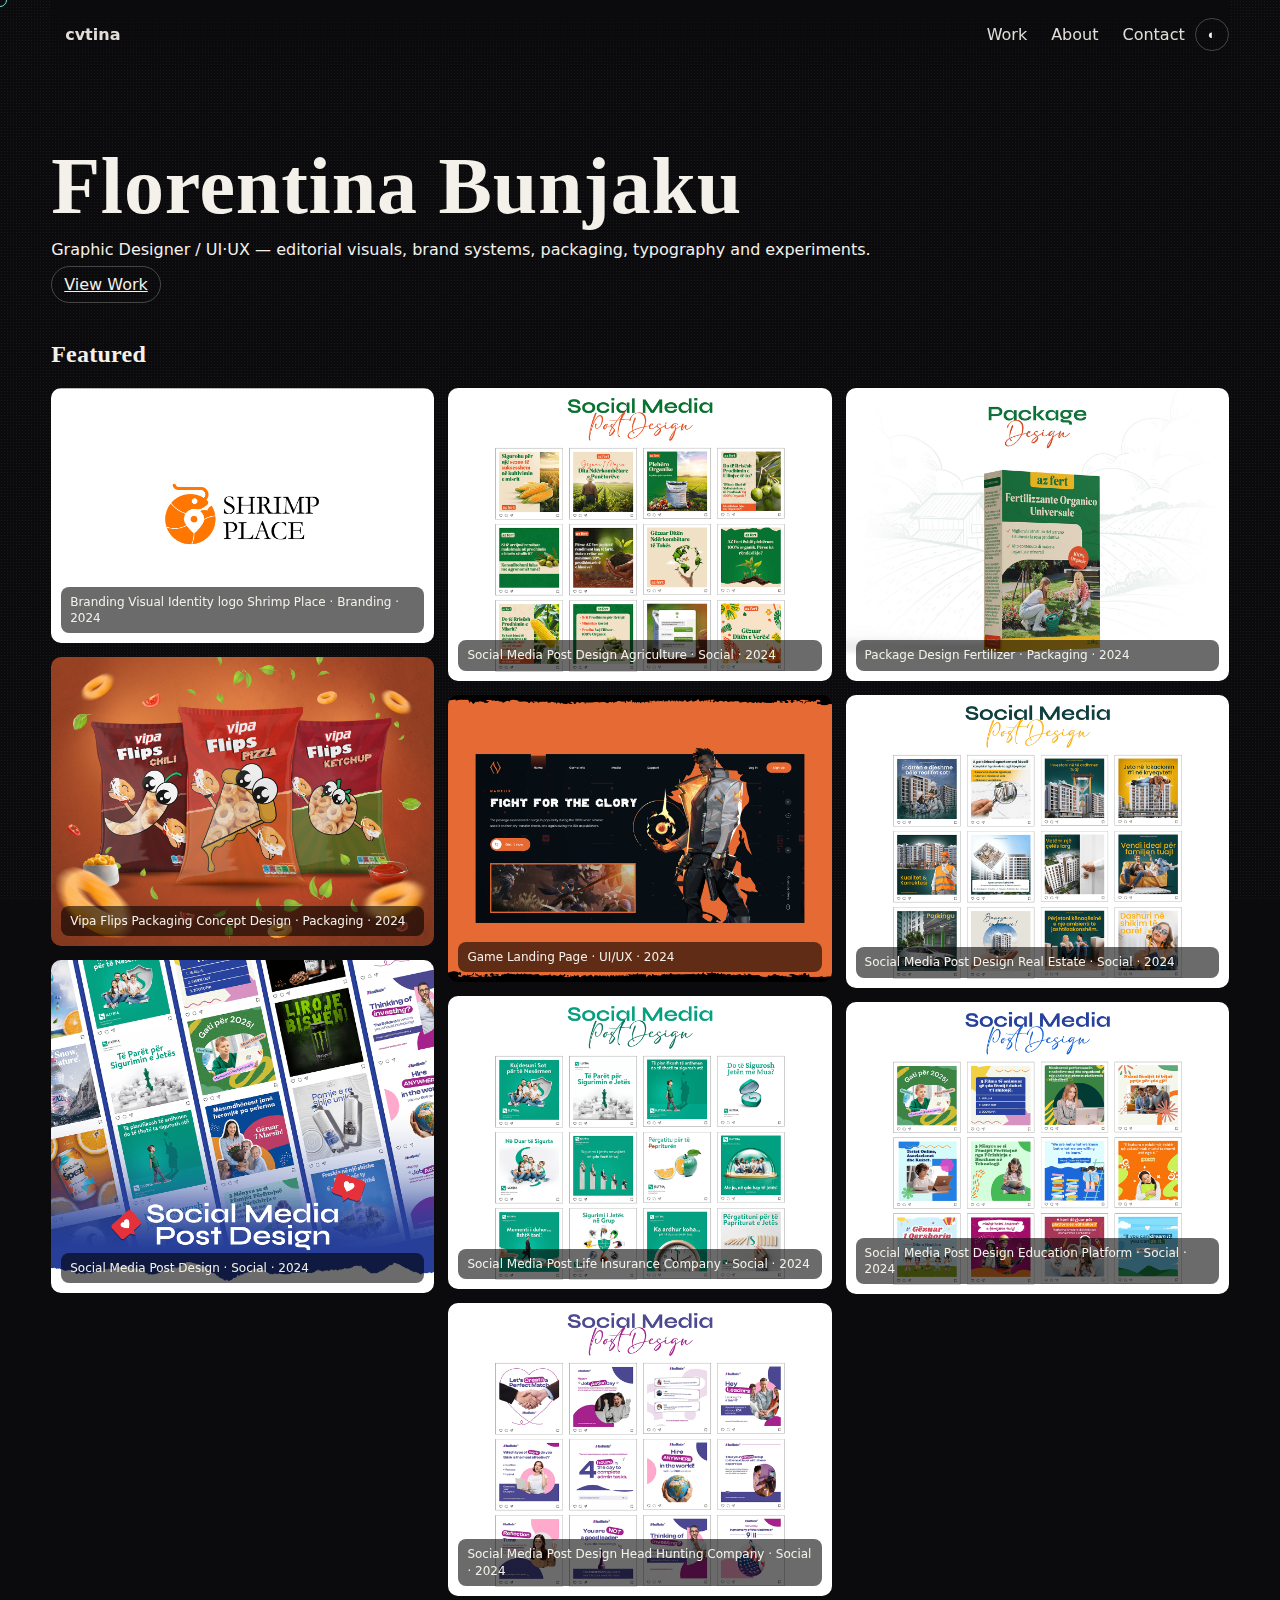
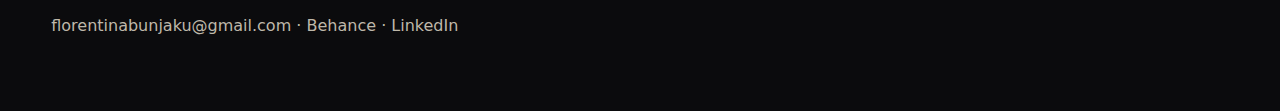
<file: index.html>
<!doctype html><html lang="en"><head><meta charset="UTF-8"><meta name="viewport" content="width=device-width,initial-scale=1"><title>Florentina Bunjaku</title><link rel="stylesheet" href="app.css"></head><body data-page="home"><div class="grain"></div><div class="cursor"></div><header class="nav wrap"><a class="logo" href="./index.html">cvtina</a><nav><a href="./work.html">Work</a><a href="./about.html">About</a><a href="./contact.html">Contact</a><button id="themeToggle" class="ghost">◐</button></nav></header><main class="wrap"><section class="hero"><h1>Florentina Bunjaku</h1><p>Graphic Designer / UI·UX — editorial visuals, brand systems, packaging, typography and experiments.</p><a class="btn" href="./work.html">View Work</a></section><section><h2>Featured</h2><div id="featuredGrid" class="masonry"></div></section></main><footer class="foot wrap">florentinabunjaku@gmail.com · Behance · LinkedIn</footer><script src="app.js"></script></body></html>
</file>
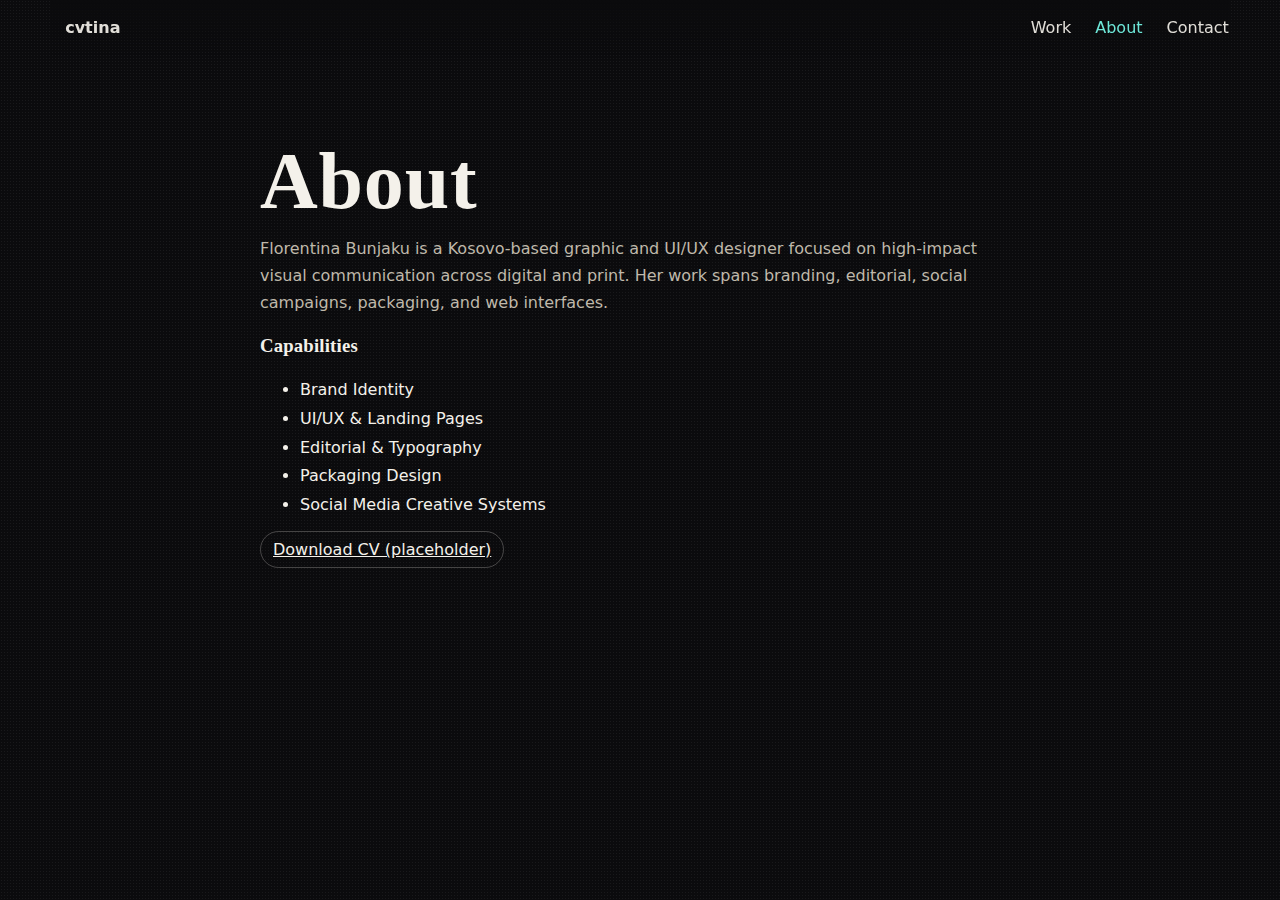
<file: about.html>
<!doctype html><html lang="en"><head><meta charset="UTF-8"><meta name="viewport" content="width=device-width,initial-scale=1"><title>About — cvtina</title><link rel="stylesheet" href="app.css"></head><body data-page="about"><div class="grain"></div><header class="nav wrap"><a class="logo" href="./index.html">cvtina</a><nav><a href="./work.html">Work</a><a href="./about.html" class="on">About</a><a href="./contact.html">Contact</a></nav></header><main class="wrap prose"><h1>About</h1><p>Florentina Bunjaku is a Kosovo-based graphic and UI/UX designer focused on high-impact visual communication across digital and print. Her work spans branding, editorial, social campaigns, packaging, and web interfaces.</p><h3>Capabilities</h3><ul><li>Brand Identity</li><li>UI/UX & Landing Pages</li><li>Editorial & Typography</li><li>Packaging Design</li><li>Social Media Creative Systems</li></ul><p><a class="btn" href="#">Download CV (placeholder)</a></p></main><script src="app.js"></script></body></html>
</file>
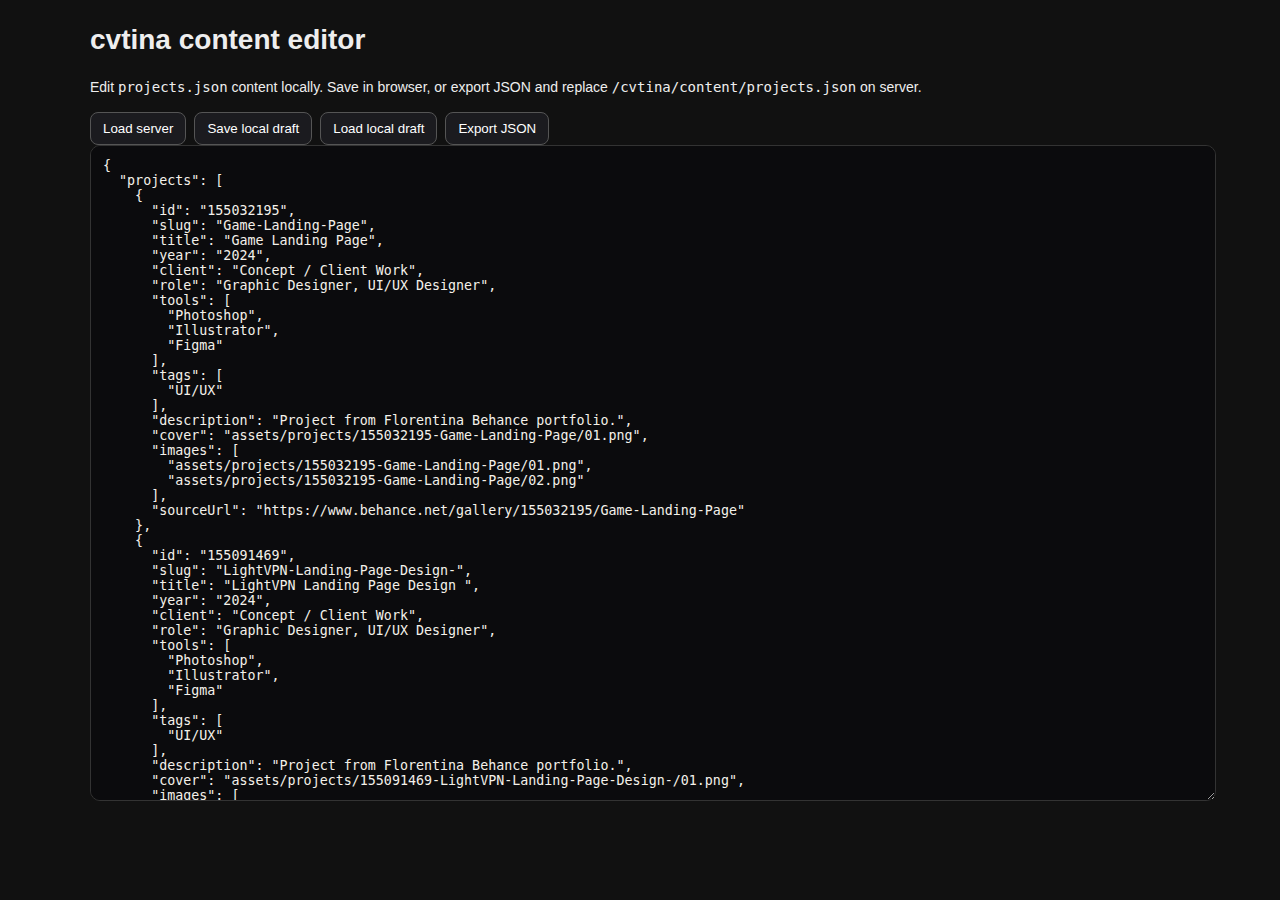
<file: admin.html>
<!doctype html><html><head><meta charset='UTF-8'><meta name='viewport' content='width=device-width,initial-scale=1'><title>cvtina CMS</title><style>body{margin:0;background:#111;color:#eee;font:14px/1.4 Inter,sans-serif}main{width:min(1100px,94%);margin:20px auto}textarea{width:100%;height:70vh;background:#0b0b0d;color:#f4f1ea;border:1px solid #333;border-radius:10px;padding:12px;font-family:ui-monospace,monospace}button{margin-right:8px;padding:8px 12px;border-radius:8px;border:1px solid #555;background:#1b1b1f;color:#fff;cursor:pointer}</style></head><body><main><h1>cvtina content editor</h1><p>Edit <code>projects.json</code> content locally. Save in browser, or export JSON and replace <code>/cvtina/content/projects.json</code> on server.</p><div><button id='load'>Load server</button><button id='saveLocal'>Save local draft</button><button id='loadLocal'>Load local draft</button><button id='download'>Export JSON</button></div><textarea id='txt'></textarea></main><script>const t=document.getElementById('txt');async function load(){const r=await fetch('./content/projects.json');t.value=JSON.stringify(await r.json(),null,2)};document.getElementById('load').onclick=load;document.getElementById('saveLocal').onclick=()=>localStorage.setItem('cvtina-cms',t.value);document.getElementById('loadLocal').onclick=()=>t.value=localStorage.getItem('cvtina-cms')||'';document.getElementById('download').onclick=()=>{const blob=new Blob([t.value],{type:'application/json'});const a=document.createElement('a');a.href=URL.createObjectURL(blob);a.download='projects.json';a.click()};load();</script></body></html>
</file>
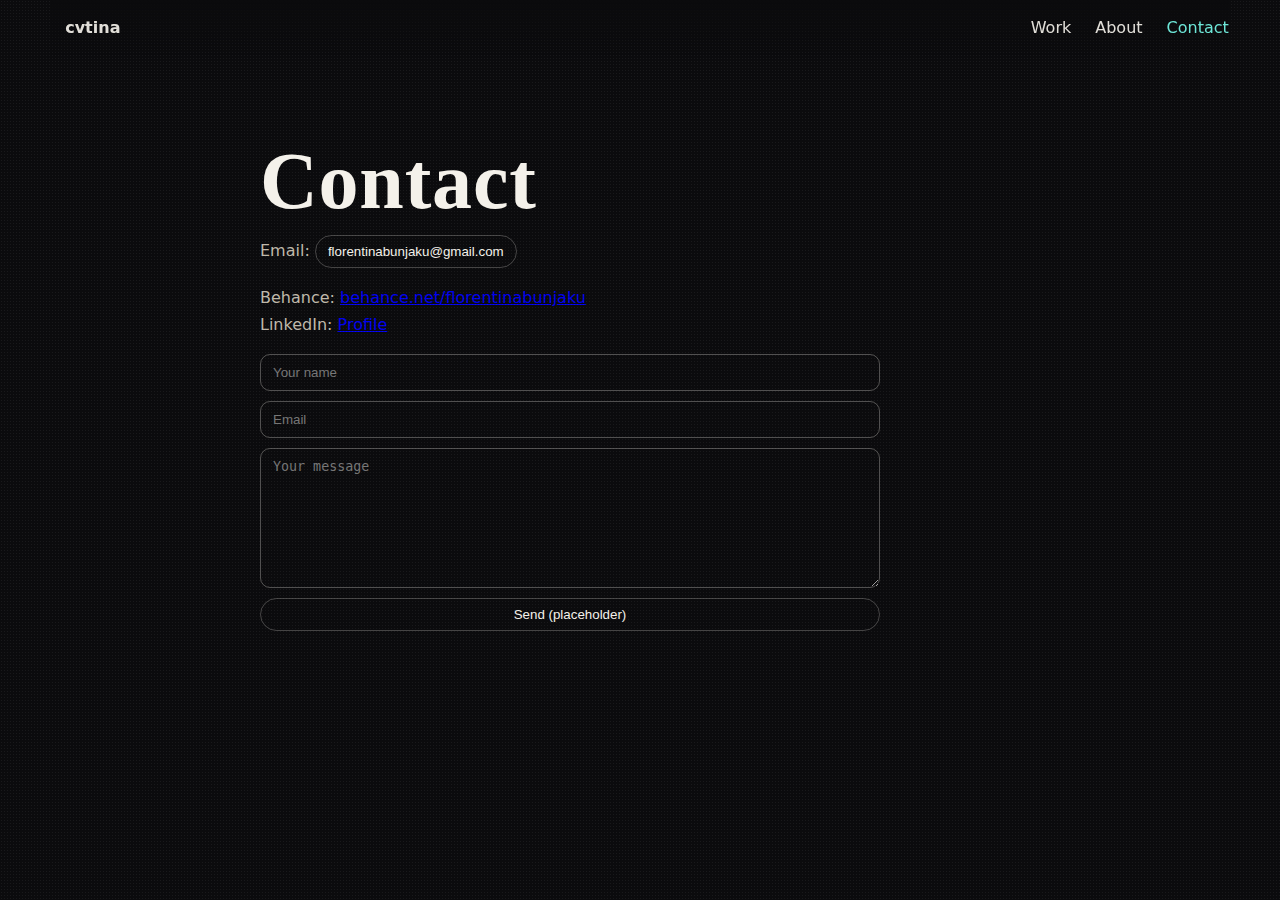
<file: contact.html>
<!doctype html><html lang="en"><head><meta charset="UTF-8"><meta name="viewport" content="width=device-width,initial-scale=1"><title>Contact — cvtina</title><link rel="stylesheet" href="app.css"></head><body data-page="contact"><div class="grain"></div><header class="nav wrap"><a class="logo" href="./index.html">cvtina</a><nav><a href="./work.html">Work</a><a href="./about.html">About</a><a href="./contact.html" class="on">Contact</a></nav></header><main class="wrap prose"><h1>Contact</h1><p>Email: <button id="copyEmail" class="btn">florentinabunjaku@gmail.com</button></p><p>Behance: <a href="https://www.behance.net/florentinabunjaku" target="_blank">behance.net/florentinabunjaku</a><br>LinkedIn: <a href="https://www.linkedin.com/in/florentina-bunjaku-64493b24b" target="_blank">Profile</a></p><form class="contact"><input placeholder="Your name"><input placeholder="Email"><textarea placeholder="Your message"></textarea><button class="btn" type="button">Send (placeholder)</button></form></main><script src="app.js"></script></body></html>
</file>
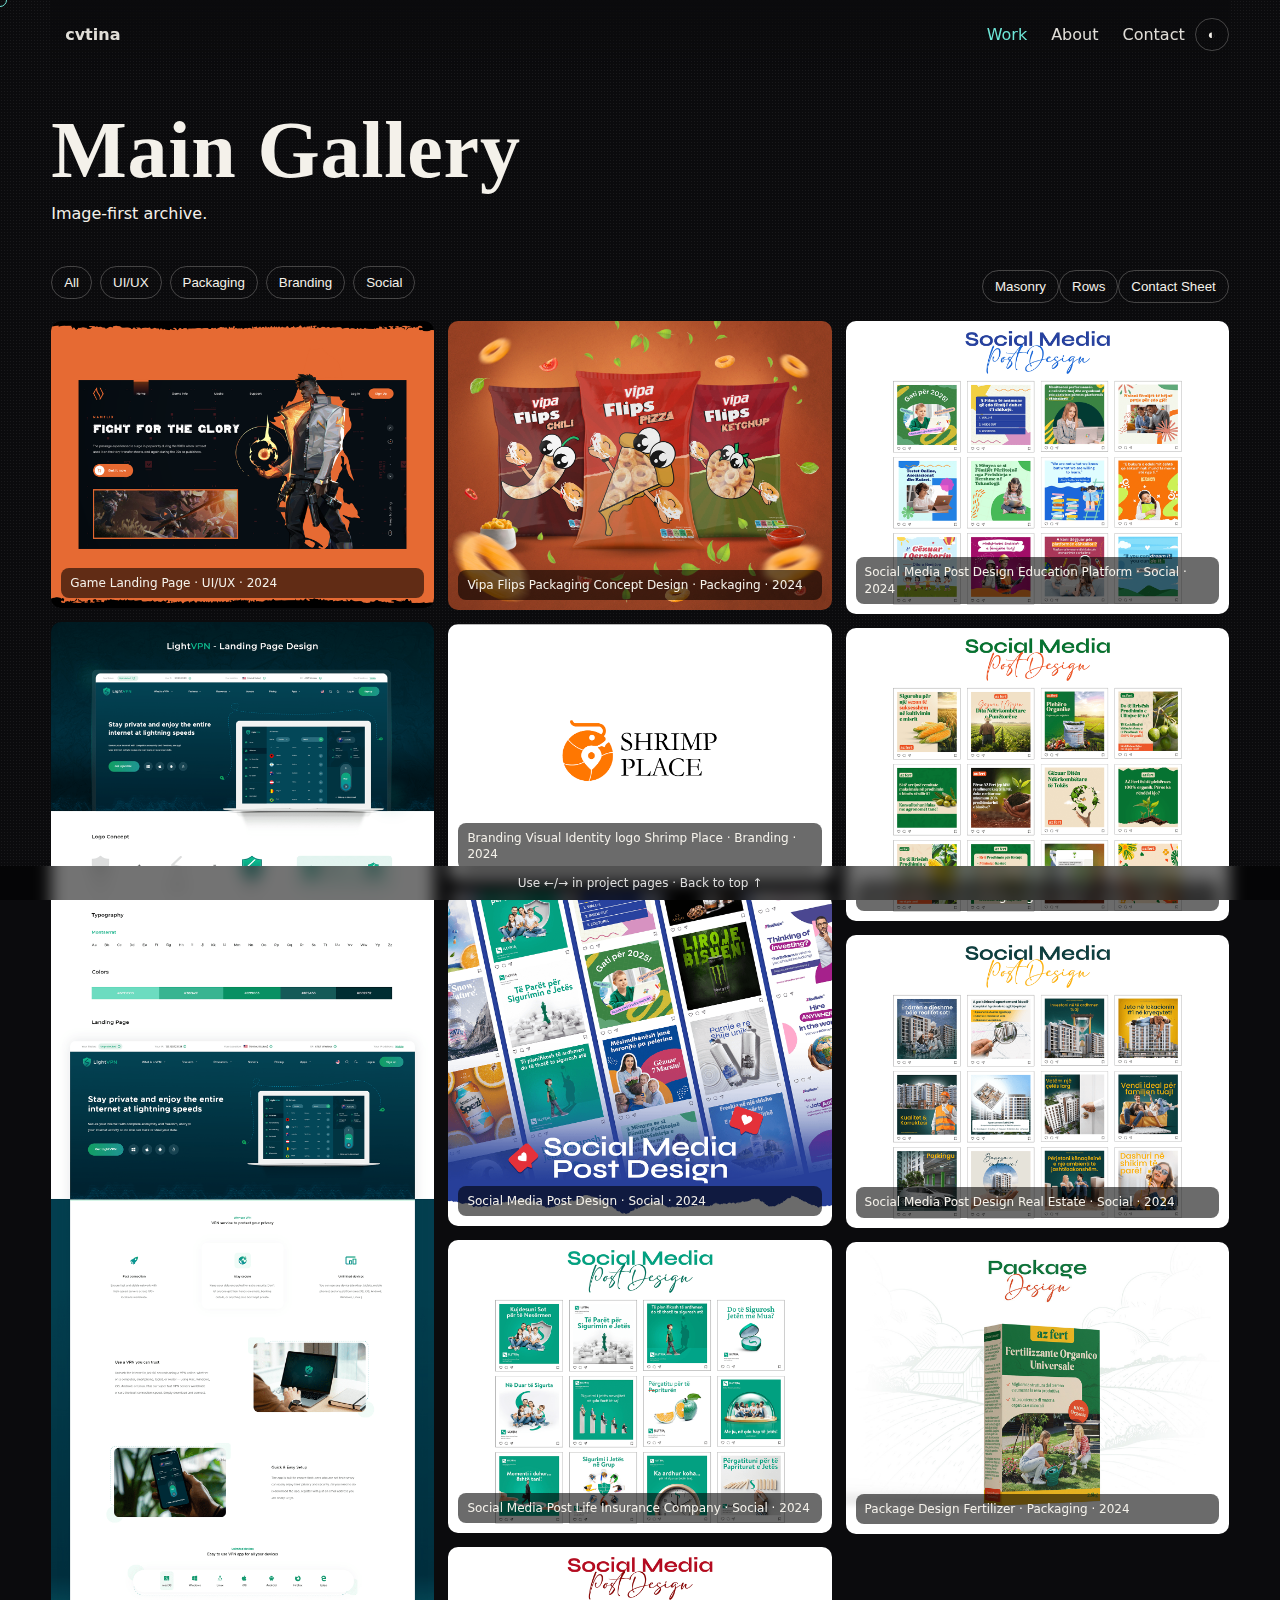
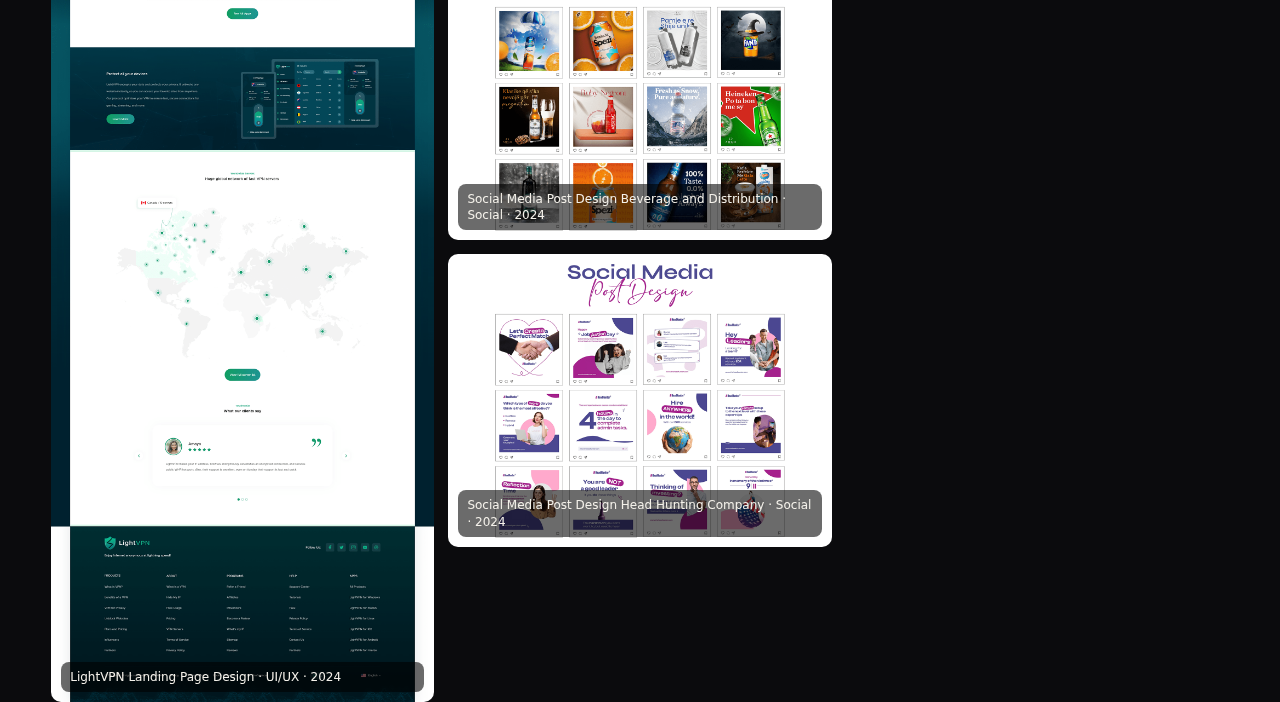
<file: work.html>
<!doctype html><html lang="en"><head><meta charset="UTF-8"><meta name="viewport" content="width=device-width,initial-scale=1"><title>Work — cvtina</title><link rel="stylesheet" href="app.css"></head><body data-page="work"><div class="grain"></div><div class="cursor"></div><header class="nav wrap"><a class="logo" href="./index.html">cvtina</a><nav><a href="./work.html" class="on">Work</a><a href="./about.html">About</a><a href="./contact.html">Contact</a><button id="themeToggle" class="ghost">◐</button></nav></header><main class="wrap"><section class="hero small"><h1>Main Gallery</h1><p>Image-first archive.</p></section><section class="toolbar"><div id="filters"></div><div><button id="modeMasonry" class="ghost on">Masonry</button><button id="modeRows" class="ghost">Rows</button><button id="modeSheet" class="ghost">Contact Sheet</button></div></section><section id="workGrid" class="masonry"></section></main><button id="toTop" class="top">↑</button><footer class="sticky">Use ←/→ in project pages · Back to top ↑</footer><script src="app.js"></script></body></html>
</file>
<file: app.css>
:root{--bg:#0B0B0D;--paper:#F4F1EA;--text:#F4F1EA;--ink:#111;--muted:#bfb8aa;--accent:#6EE7D8}body.light{--bg:#F4F1EA;--paper:#0B0B0D;--text:#0B0B0D;--ink:#F4F1EA;--muted:#5f5a53}*{box-sizing:border-box}body{margin:0;background:var(--bg);color:var(--text);font-family:Inter,system-ui,sans-serif}h1,h2,h3{font-family:Georgia,'Times New Roman',serif;letter-spacing:.01em}.wrap{width:min(1200px,92%);margin:0 auto}
.nav{display:flex;justify-content:space-between;align-items:center;padding:18px 0;position:sticky;top:0;background:linear-gradient(to bottom,var(--bg),transparent);z-index:20}
.nav nav{display:flex;align-items:center;gap:10px;flex-wrap:wrap}
.nav a{color:var(--text);text-decoration:none;margin-left:14px;opacity:.92}
.nav a:hover,.nav a.on{opacity:1;color:var(--accent)}
.logo{font-weight:700}
.hero{padding:7vh 0 3vh}
.hero.small{padding-top:3vh}
h1{font-size:clamp(2rem,7vw,5rem);margin:.2em 0;line-height:.95}
.btn,.ghost{border:1px solid color-mix(in oklab,var(--text),transparent 75%);background:transparent;color:var(--text);padding:8px 12px;border-radius:999px;cursor:pointer}
.btn:hover,.ghost:hover{border-color:var(--accent);color:var(--accent)}
.masonry{columns:3 300px;column-gap:14px}
.tile{display:block;break-inside:avoid;margin:0 0 14px;text-decoration:none;color:var(--text);position:relative}
.tile img{width:100%;display:block;border-radius:10px;transition:transform .3s ease,filter .3s ease}
.tile:hover img{transform:translateY(-4px);filter:brightness(1.04)}
.meta{position:absolute;left:10px;right:10px;bottom:10px;background:rgba(0,0,0,.58);padding:7px 9px;border-radius:8px;font-size:12px;line-height:1.35}
.toolbar{display:flex;justify-content:space-between;gap:8px;align-items:center;margin-bottom:14px;flex-wrap:wrap}
.toolbar #filters button{margin-right:8px;margin-bottom:8px}
.rows .tile{display:grid;grid-template-columns:220px 1fr;gap:12px;align-items:center}
.rows .tile img{height:140px;object-fit:cover}
.sheet .tile img{filter:grayscale(1) contrast(1.05)}
.sheet .meta{position:static;background:none;padding:6px 0}
.prose{max-width:760px;padding:8vh 0 10vh}
.prose p{line-height:1.7;color:var(--muted)}
.prose ul{line-height:1.8}
.contact{display:grid;gap:10px;max-width:620px}
.contact input,.contact textarea{width:100%;border:1px solid color-mix(in oklab,var(--text),transparent 70%);background:transparent;color:var(--text);border-radius:10px;padding:10px 12px}
.contact textarea{min-height:140px;resize:vertical}
.project-hero img{width:100%;border-radius:12px}
.project-meta{display:grid;grid-template-columns:repeat(4,1fr);gap:10px;margin:16px 0}
.project-grid{display:grid;grid-template-columns:1fr 1fr;gap:12px}
.project-grid img{width:100%;border-radius:10px}
.foot{padding:20px 0 76px;color:var(--muted)}
.sticky{position:fixed;left:0;right:0;bottom:0;padding:10px 14px;background:rgba(0,0,0,.55);backdrop-filter:blur(8px);color:#ddd;text-align:center;font-size:12px}
.top{position:fixed;right:14px;bottom:54px;border:none;background:var(--accent);color:#000;border-radius:999px;width:38px;height:38px;display:none}
.grain{position:fixed;inset:0;pointer-events:none;opacity:.06;background-image:radial-gradient(#fff 0.4px,transparent 0.4px);background-size:3px 3px}
.cursor{position:fixed;width:14px;height:14px;border:1px solid var(--accent);border-radius:50%;pointer-events:none;transform:translate(-50%,-50%);mix-blend-mode:screen;z-index:50}
@media(max-width:900px){.masonry{columns:2 220px}.project-meta{grid-template-columns:1fr 1fr}.project-grid{grid-template-columns:1fr}}
@media(max-width:600px){.masonry{columns:1}.nav a{margin-left:4px}.rows .tile{grid-template-columns:1fr}.rows .tile img{height:auto}.sticky{font-size:11px}}
</file>
